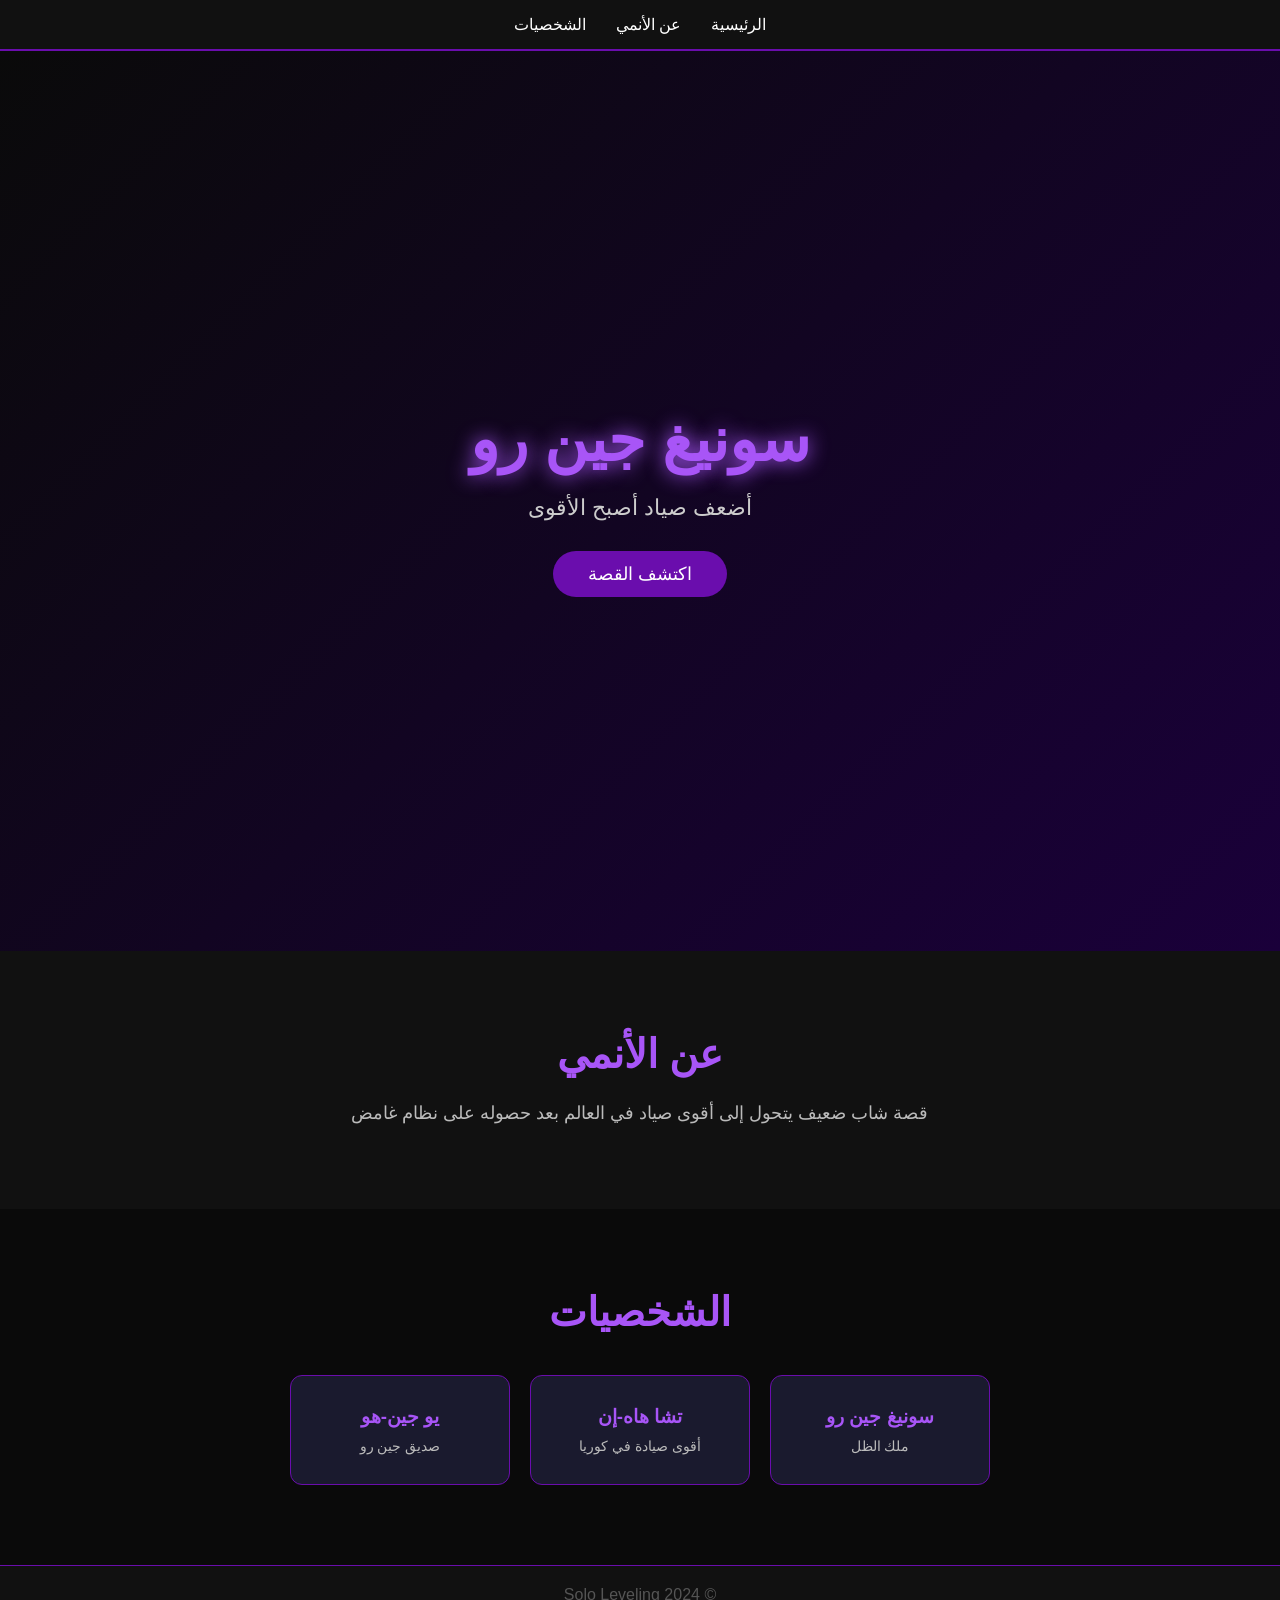
<file: solo.html>
<!DOCTYPE html>
<html lang="ar" dir="rtl">
<head>
    <meta charset="UTF-8">
    <meta name="viewport" content="width=device-width, initial-scale=1.0">
    <title>Solo Leveling</title>
    <link rel="stylesheet" href="style.css">
</head>
<body>
    <nav>
        <ul>
            <li><a href="#hero">الرئيسية</a></li>
            <li><a href="#about">عن الأنمي</a></li>
            <li><a href="#characters">الشخصيات</a></li>
        </ul>
    </nav>
    <section class="hero" id="hero">
        <h2>سونيغ جين رو</h2>
        <p>أضعف صياد أصبح الأقوى</p>
        <a href="#about" class="btn">اكتشف القصة</a>
    </section>
    <section class="about" id="about">
        <h2>عن الأنمي</h2>
        <p>قصة شاب ضعيف يتحول إلى أقوى صياد في العالم بعد حصوله على نظام غامض</p>
    </section>
    <section class="characters" id="characters">
        <h2>الشخصيات</h2>
        <div class="cards">
            <div class="card"><h3>سونيغ جين رو</h3><p>ملك الظل</p></div>
            <div class="card"><h3>تشا هاه-إن</h3><p>أقوى صيادة في كوريا</p></div>
            <div class="card"><h3>يو جين-هو</h3><p>صديق جين رو</p></div>
        </div>
    </section>
    <footer><p>© 2024 Solo Leveling</p></footer>
</body>
</html>
</file>
<file: style.css>
* {
    margin: 0;
    padding: 0;
    box-sizing: border-box;
}

body {
    font-family: 'Arial', sans-serif;
    background-color: #0a0a0a;
    color: #ffffff;
    direction: rtl;
}

/* NAV */
nav {
    background: #111;
    padding: 15px 30px;
    position: sticky;
    top: 0;
    z-index: 100;
    border-bottom: 2px solid #6a0dad;
}

nav ul {
    list-style: none;
    display: flex;
    gap: 30px;
    justify-content: center;
}

nav ul li a {
    color: #fff;
    text-decoration: none;
    font-size: 16px;
    transition: color 0.3s;
}

nav ul li a:hover {
    color: #a855f7;
}

/* HERO */
.hero {
    min-height: 100vh;
    display: flex;
    flex-direction: column;
    justify-content: center;
    align-items: center;
    text-align: center;
    background: linear-gradient(135deg, #0a0a0a, #1a003a);
    padding: 40px;
}

.hero h2 {
    font-size: 60px;
    color: #a855f7;
    margin-bottom: 20px;
    text-shadow: 0 0 20px #a855f7;
}

.hero p {
    font-size: 22px;
    color: #ccc;
    margin-bottom: 30px;
}

.btn {
    background: #6a0dad;
    color: white;
    padding: 12px 35px;
    border-radius: 30px;
    text-decoration: none;
    font-size: 18px;
    transition: background 0.3s;
}

.btn:hover {
    background: #a855f7;
}

/* ABOUT */
.about {
    padding: 80px 40px;
    text-align: center;
    background: #111;
}

.about h2 {
    font-size: 40px;
    color: #a855f7;
    margin-bottom: 20px;
}

.about p {
    font-size: 18px;
    color: #bbb;
    max-width: 700px;
    margin: auto;
    line-height: 1.8;
}

/* CHARACTERS */
.characters {
    padding: 80px 40px;
    text-align: center;
    background: #0a0a0a;
}

.characters h2 {
    font-size: 40px;
    color: #a855f7;
    margin-bottom: 40px;
}

.cards {
    display: flex;
    gap: 20px;
    justify-content: center;
    flex-wrap: wrap;
}

.card {
    background: #1a1a2e;
    border: 1px solid #6a0dad;
    border-radius: 12px;
    padding: 30px;
    width: 220px;
    transition: transform 0.3s, box-shadow 0.3s;
}

.card:hover {
    transform: translateY(-8px);
    box-shadow: 0 0 20px #a855f7;
}

.card h3 {
    color: #a855f7;
    margin-bottom: 10px;
}

.card p {
    color: #bbb;
    font-size: 14px;
}

/* FOOTER */
footer {
    text-align: center;
    padding: 20px;
    background: #111;
    color: #555;
    border-top: 1px solid #6a0dad;
}
</file>
